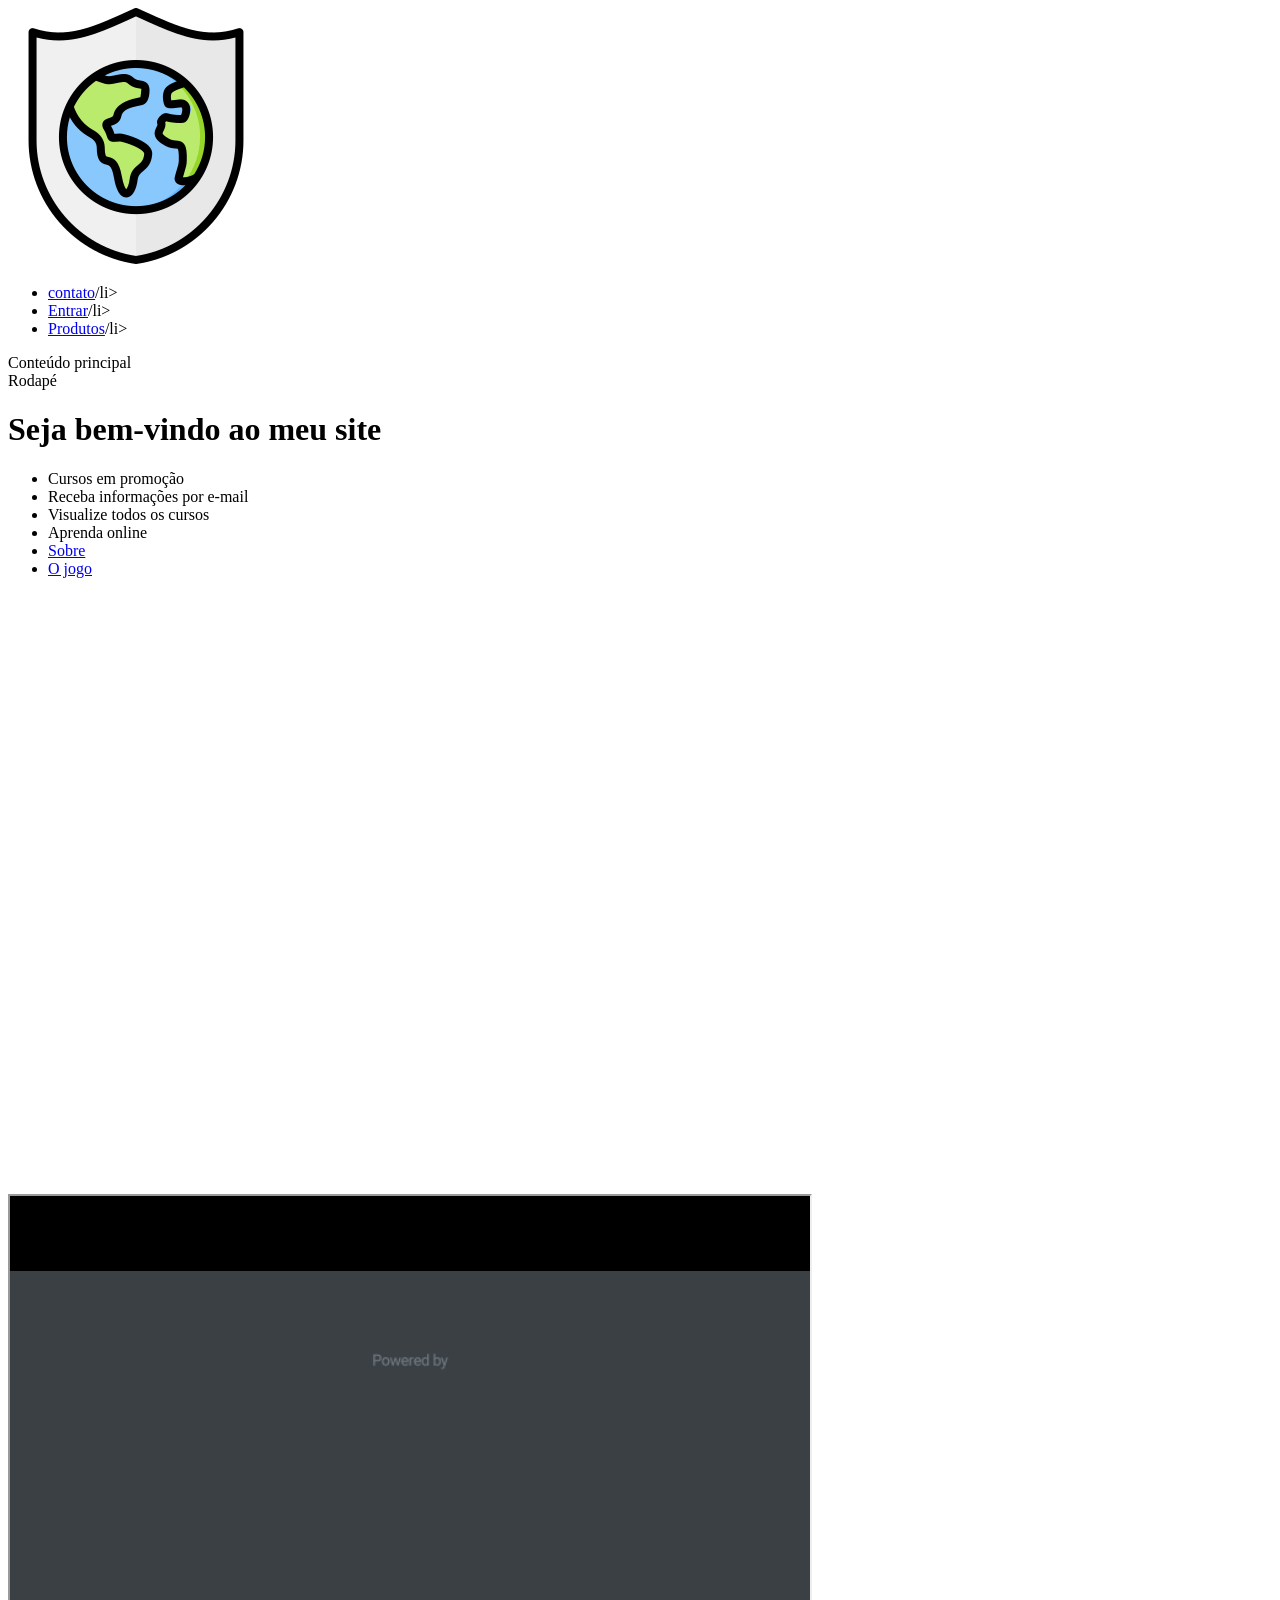
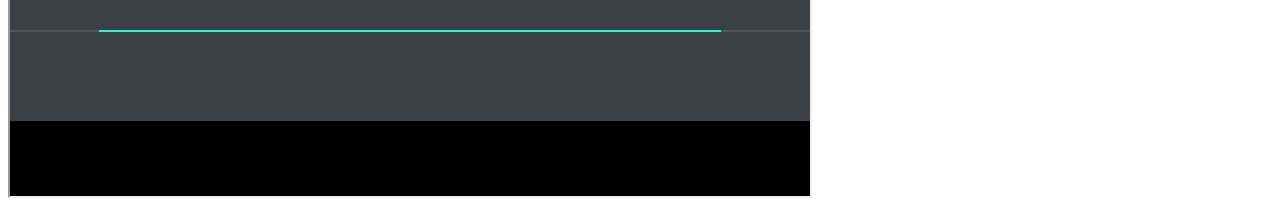
<file: index.html>
<!DOCTYPE html>
<html>
    <head>
        <title> Meu Site Legal </title>
        <meta charset="utf-8">
        <link rel="stylesheet" href="index.css">
        <meta name="viewport" content="width=device-width">
        
        <link rel="stylesheet" href="cabecalho.css">

        <link rel="stylesheet" href="https://fonts.googleapis.com/css?family=Montserrat:300,400,500,600,700,&display=block">
    </head>
    <body>

<header>

    <a href="index.html">
        <img src="logo.png" title="Ir para pagina inicial" alt="logo da empresa">

    </a>

    <nav>
        <ul>
<li><a href="sobre.html#contato">contato</a>/li>
<li><a href="#">Entrar</a>/li>
<li><a href="#">Produtos</a>/li>

 </ul>
    </nav>
 
</header>


<main>
    Conteúdo principal
</main>
<footer>
    Rodapé
</footer>




        <h1>Seja bem-vindo ao meu site</h1>
        <ul>
            <li>Cursos em promoção</li>
            <li>Receba informações por e-mail</li>
            <li>Visualize todos os cursos</li>
            <li>Aprenda online</li>
            <li><a href="sobre.html">Sobre</a></li>
            <li><a href="jogo/index.html">O jogo</a></li>
        </ul>

<iframe class="video" width="800" height="600" src="https://www.youtube.com/embed/oorVWW9ywG0?list=RDoorVWW9ywG0" title="POP SMOKE - DIOR (OFFICIAL VIDEO)" frameborder="0" allow="accelerometer; autoplay; clipboard-write; encrypted-media; gyroscope; picture-in-picture; web-share" referrerpolicy="strict-origin-when-cross-origin" allowfullscreen></iframe>


      <iframe class="jogo" width="800" height="600" src="jogo/index.html"></iframe>
    </body>
</html>
</file>
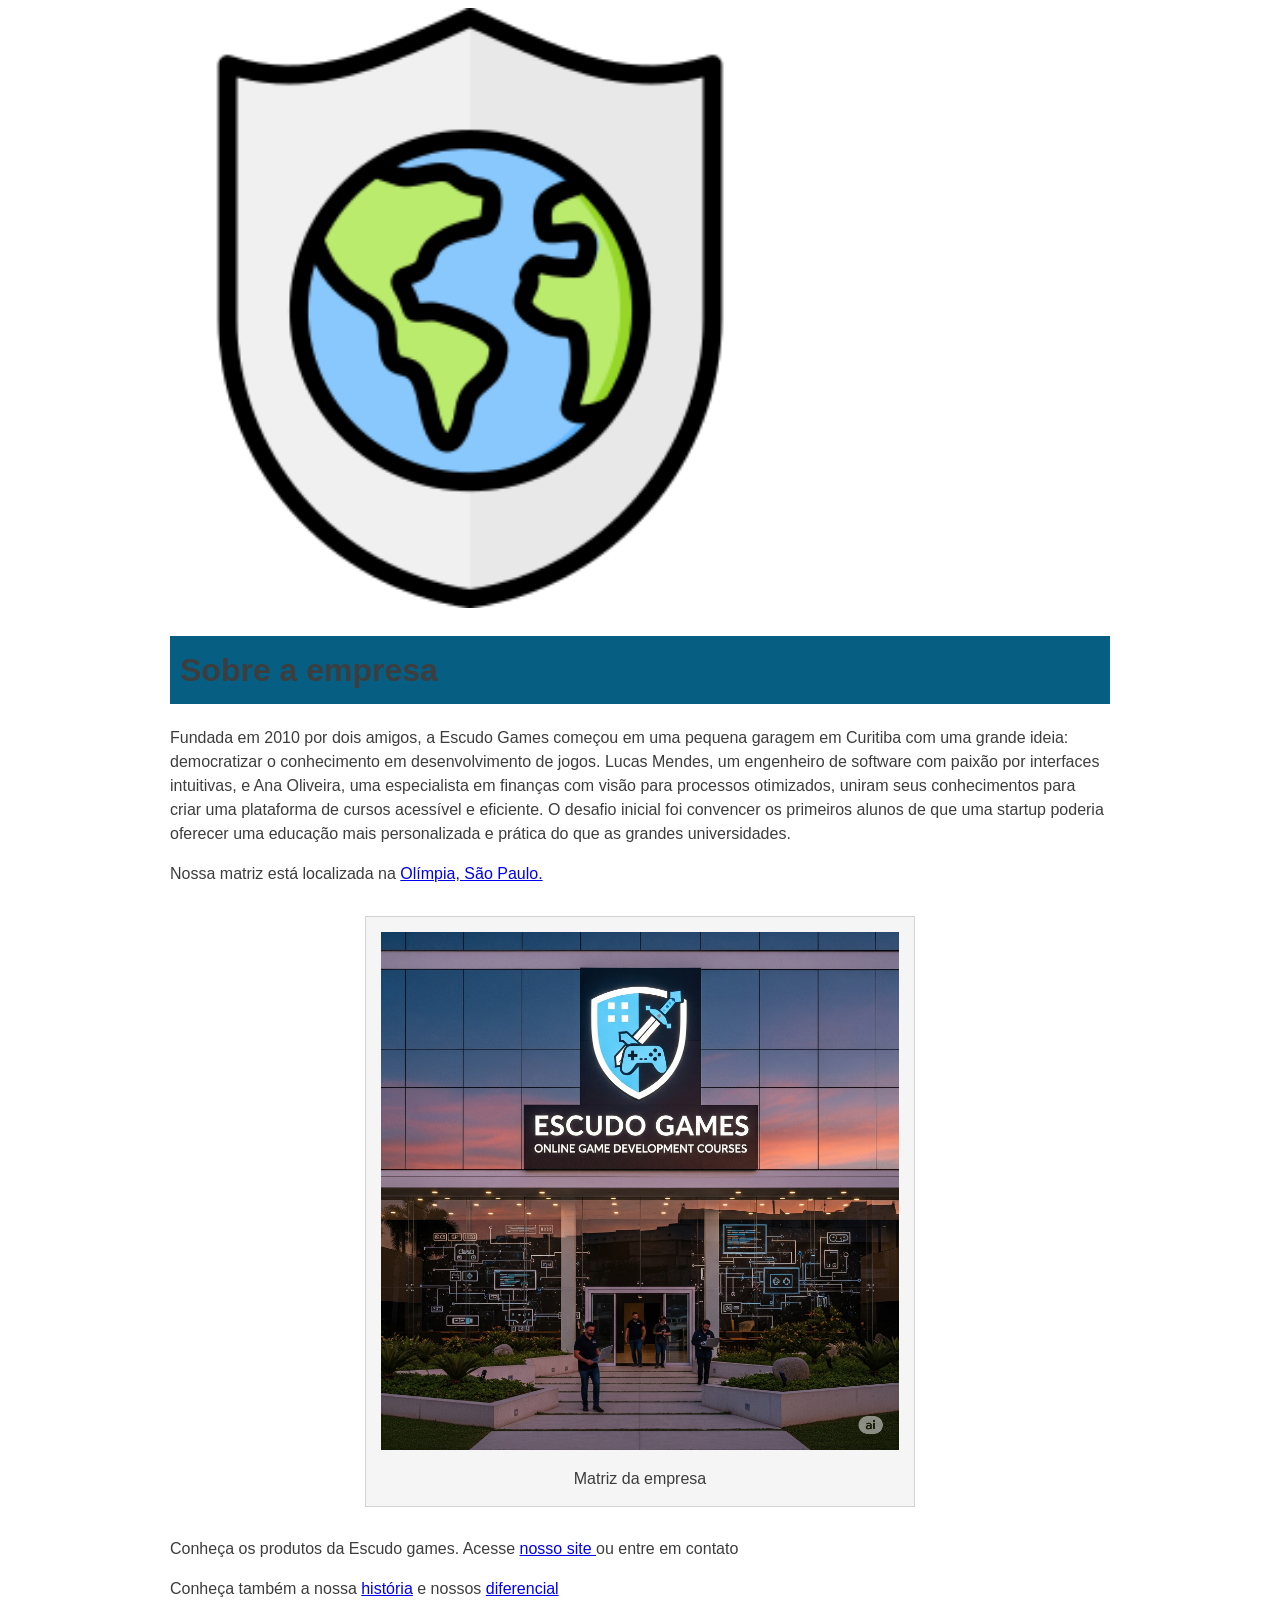
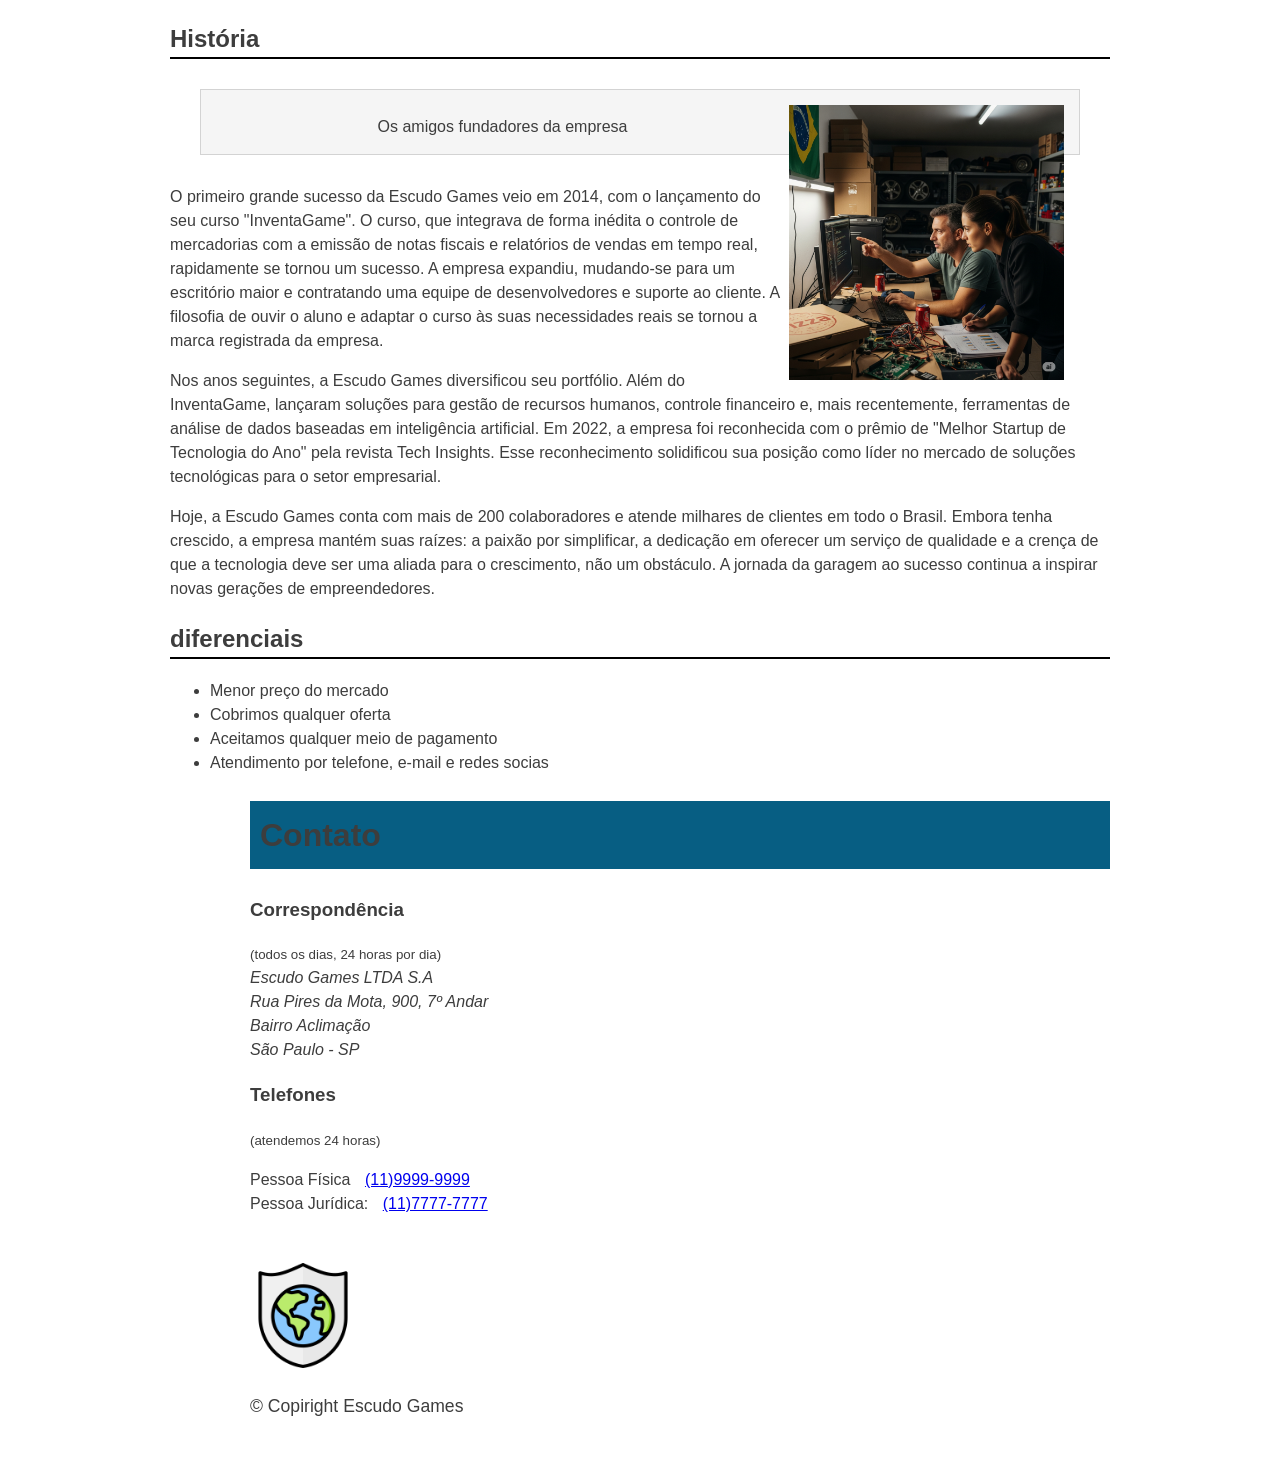
<file: sobre.html>
<!DOCTYPE html>
<html>
    <head>
        <title>Nossa História</title>
        <meta charset="utf-8">
        <link rel="stylesheet" href="sobre.css">
        <meta name="viewport" content="width=device-width">
    </head>
    <body>
        <img src="logo.png" alt="Escudo Games">
        
        <h1 class="titulo">Sobre a empresa</h1>

        <p>Fundada em 2010 por dois amigos, a Escudo Games começou em uma pequena garagem em Curitiba 
        com uma grande ideia: democratizar o conhecimento em desenvolvimento de jogos. Lucas Mendes, 
        um engenheiro de software com paixão por interfaces intuitivas, e Ana Oliveira, uma especialista 
        em finanças com visão para processos otimizados, uniram seus conhecimentos para criar uma plataforma 
        de cursos acessível e eficiente. O desafio inicial foi convencer os primeiros alunos de que uma 
        startup poderia oferecer uma educação mais personalizada e prática do que as grandes universidades.</p>
        
        <p>Nossa matriz está localizada na <a href="https://maps.app.goo.gl/paGHfbDMteeFBuvS6">Olímpia, São Paulo.</a> </p>

        <figure class="matriz-empresa">
            <img src="matriz.png" alt="Foto da matriz da empresa">
            <figcaption>
                Matriz da empresa
            </figcaption>
        </figure>

        <p>Conheça os produtos da Escudo games. Acesse <a href="index.html" target="_blank"> nosso site </a> ou entre em contato</p>
        <p>Conheça também a nossa <a href="#historia">história</a> e nossos <a href="diferenciais">diferencial</a></p>

        <h2 id="Historia" class="subtitulo"> História</h2>

        <figure>
            <img class="criadores" src="fundadores.png" alt="Fundadores da Escudo Games">
            <figcaption>Os amigos fundadores da empresa</figcaption>    
        </figure>

        <p>O primeiro grande sucesso da Escudo Games veio em 2014, com o lançamento do seu curso "InventaGame". 
        O curso, que integrava de forma inédita o controle de mercadorias com a emissão de notas fiscais e 
        relatórios de vendas em tempo real, rapidamente se tornou um sucesso. A empresa expandiu, mudando-se 
        para um escritório maior e contratando uma equipe de desenvolvedores e suporte ao cliente. A filosofia 
        de ouvir o aluno e adaptar o curso às suas necessidades reais se tornou a marca registrada da empresa.</p>

        <p>Nos anos seguintes, a Escudo Games diversificou seu portfólio. Além do InventaGame, lançaram soluções 
        para gestão de recursos humanos, controle financeiro e, mais recentemente, ferramentas de análise de dados 
        baseadas em inteligência artificial. Em 2022, a empresa foi reconhecida com o prêmio de "Melhor Startup de 
        Tecnologia do Ano" pela revista Tech Insights. Esse reconhecimento solidificou sua posição como líder no 
        mercado de soluções tecnológicas para o setor empresarial.</p>

        <p>Hoje, a Escudo Games conta com mais de 200 colaboradores e atende milhares de clientes em todo o Brasil. 
        Embora tenha crescido, a empresa mantém suas raízes: a paixão por simplificar, a dedicação em oferecer um 
        serviço de qualidade e a crença de que a tecnologia deve ser uma aliada para o crescimento, não um obstáculo. 
        A jornada da garagem ao sucesso continua a inspirar novas gerações de empreendedores.</p>
    
    <h2 id="diferenciais" class="subtitulo">diferenciais</h2>
        <ul>
            <li>Menor preço do mercado</li>
            <li>Cobrimos qualquer oferta</li>
            <li>Aceitamos qualquer meio de pagamento</li>
            <li>Atendimento por telefone, e-mail e redes socias</li>
        <ul>
            
    <h2 class="titulo">Contato</h2>
    <div class="contato__secao">


    <h3 class="contato_subtitulo">Correspondência</h3>

    <small>(todos os dias, 24 horas por dia)</small>

    <address class="contato_info">
        Escudo Games LTDA S.A
        <br>
        Rua Pires da Mota, 900, 7º Andar
        <br>
        Bairro Aclimação
        <br>
        São Paulo - SP
    </address>
    <div id="contato" class="contao__secao contao__secao--telefone">
    <h3 class="contato_subtitulo">Telefones</h3>
    <small>(atendemos 24 horas)</small>
    <dl class="contato_info">
        <div>
        <dt class="contato__info-titulo">Pessoa Física</dt>
        <dd class="contato__info-descricao"><a href="tel;//(11)9999-9999">(11)9999-9999</a></dd>
        </div>
        
        <div>
        <dt class="contato__info-titulo">Pessoa Jurídica:</dt>
        <dd  class="contato__info-descricao"><a href="tel://117777-7777">(11)7777-7777</a></dd>
        </div>
    </dl>
</div>

<footer class="rodape">
    <img src="logo.png" alt="logo da empresa" class="rodape__logo">
    <p class="rodape__copiryght"> &copy; Copiright Escudo Games </p>
</footer>
    </body>
</html>
</file>
<file: index.css>
.video{
display:block;
}

.jogo{
display:block;
}
</file>
<file: cabecalho.css>
.cabecalho {
    background-color: #2d5377;
    color: #FFF;
}
</file>
<file: sobre.css>
body 
{
width: 80%;
max-width: 940px;
margin-left: auto;
margin-right: auto;
    font-family: "Helvetica", "Lucida Grande", sans-serif;
    color: #3D3D3D;
    font-size: 16px;
    line-height: 1.5;
}
.titulo
{
    padding: 10px;
    background-color: #075e83;
    font-size: 32px;
}

.subtitulo
{
border-bottom: 2px solid black;
}
figure
{
    max-width: 100%;
    box-sizing: border-box; 

margin: 30px;
padding: 15px;
text-align: center;
background-color: whitesmoke;
border: 1px solid lightgray;

}

figcaption{
    margin-top: 10px;   
}

img {
    width: 600px;
}

.matriz-empresa
{
    width: 550px;
    margin-left: auto;
    margin-right: auto;
}

.criadores
{
width: 275px;
float: right;  
}

figure img
{
width: 100%;
}

.contato__subtitulo {
    display: inline;
}

.contato_secao {
    display: inline-block;
    vertical-align: top;
    margin-left: 16px;
}

.contato_secao--telefone{
    margin-left: 32px;
}

.contato__info {
    margin: 16px 0 24px;
    padding-left: 32px;
}

.contato__info-titulo,
.contato__info-descricao {
    display: inline;
}

.contato__info-descricao {
    margin-left: 10px;
}

.rodape {
    padding: 1.75em 0;
    font-size: 1.1rem;
}

.rodape__logo {
    width: 6em;
}

.rodape__copyright {
    display: inline;
    margin-left: 1em;
}

@media (max-width:850px)
{
    .contato_secao{
        display: block;
margin-left: 1em;
    }
}

@media (max-width: 446px)
{
    {display: block;
    margin-bottom: 0;
    }

    .contato__info
    {
        padding-left: 5px;
        font-size: .92em;
        border-left: 2px solid lightgray;
    }

    .rodape{
        font-size: 16px;
    }
}

@media (max-width: 342px) {
    .contato__info-descricao{
        display: block;
        margin-left: 1em:
    }
}
</file>
